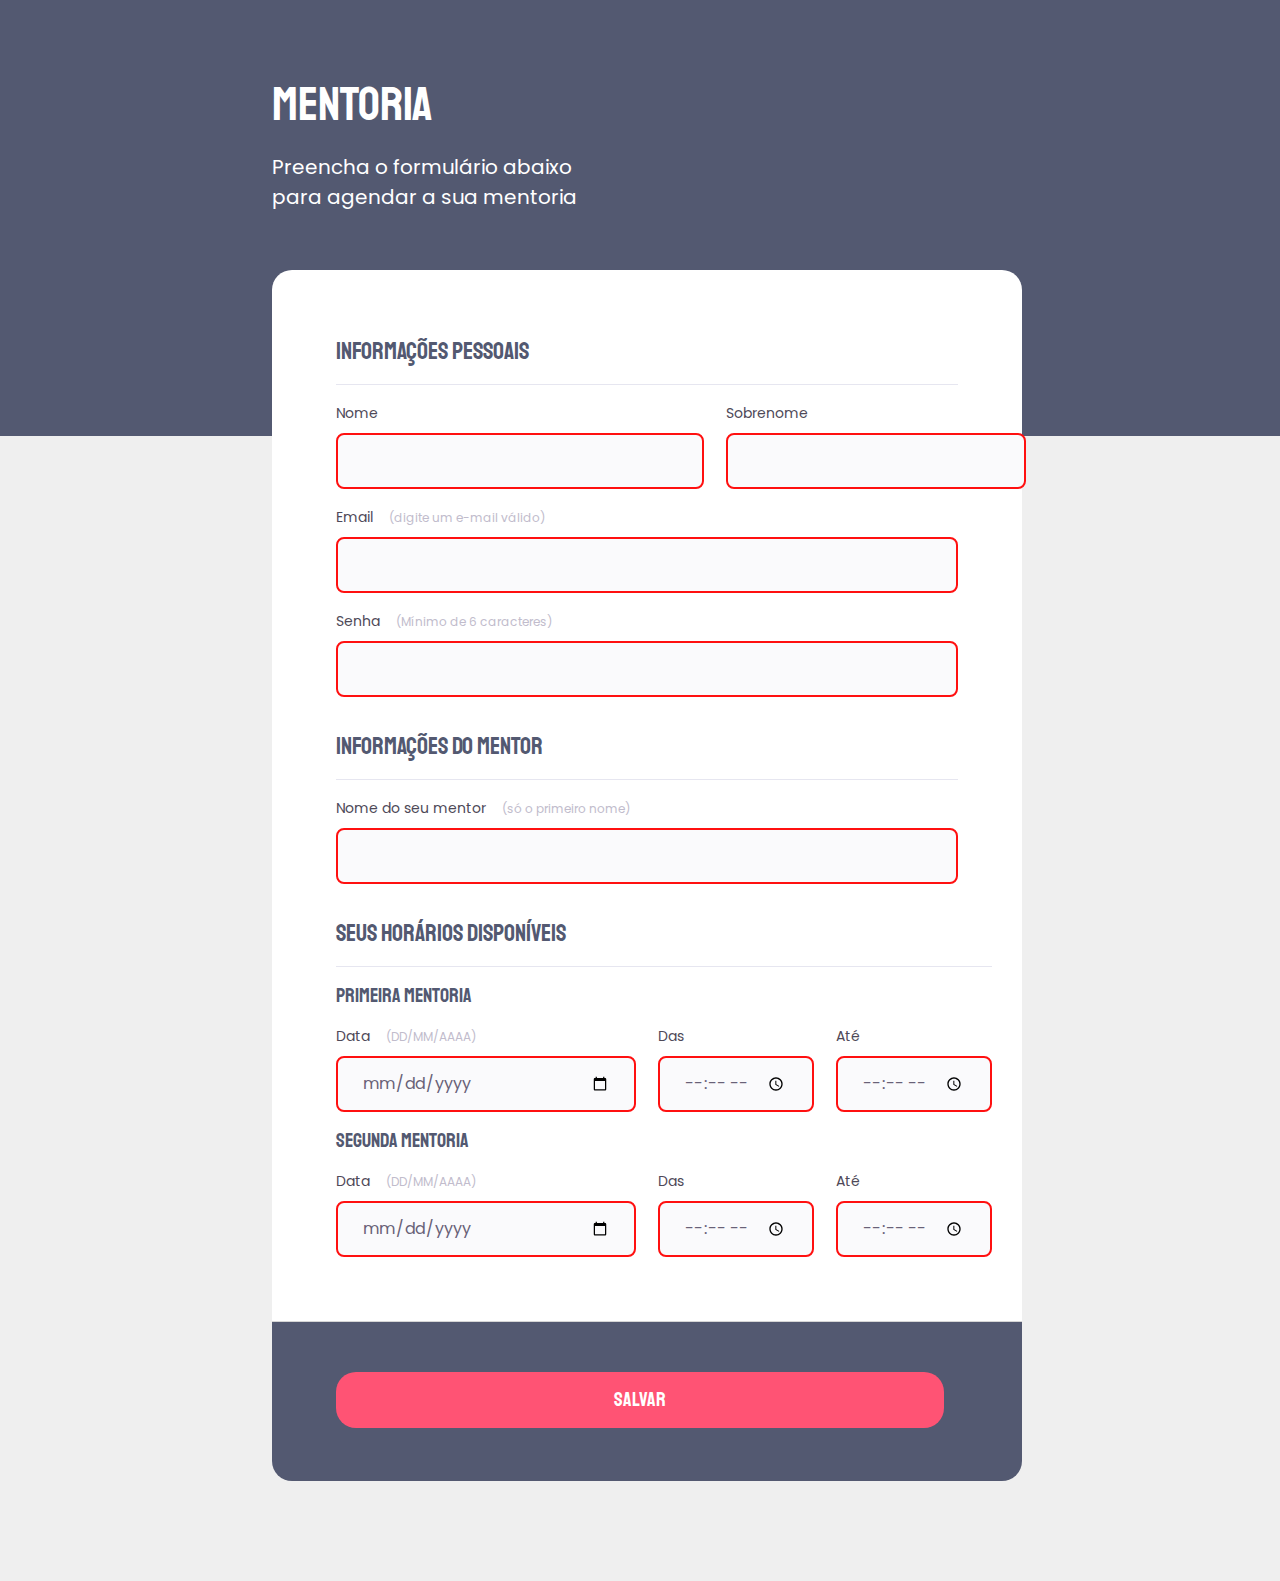
<file: PROJETO02/index.html>
<!DOCTYPE html>
<html lang="en">
<head>
  <link rel="preconnect" href="https://fonts.googleapis.com">
  <link rel="preconnect" href="https://fonts.gstatic.com" crossorigin>

  <meta charset="UTF-8">
  <meta name="viewport" content="width=device-width, initial-scale=1.0">
  <title>Agende sua Mentoria</title>

  <link href="https://fonts.googleapis.com/css2?family=Poppins&family=Staatliches&display=swap" rel="stylesheet">
  <link rel="stylesheet" href="style.css">
</head>

<body>
  <div class="page">
  <header>
    <h1>MENTORIA</h1>
    <p>Preencha o formulário abaixo para agendar a sua mentoria</p>
  </header>

  <form id="formulario">

    <!--AGRUPAMENTO DE INFORMAÇÕES PESSOAIS-->
      <fieldset>
        <div class="fieldset-wrapper">
            <legend>INFORMAÇÕES PESSOAIS</legend>

          <div class="duas-colunas"> <!--Para colocar um ao lado do outro-->
            <div class="input-wrapper"> <!--Campo para Nome-->
              <label for="first-name">Nome</label>
              <input type="text" id="first-name" required/>
            </div>
  
            <div class="input-wrapper"> <!--Campo para Sobrenome-->
              <label for="last-name">Sobrenome</label>
              <input type="text" id="last-name" required/>
            </div>
          </div>

          <div class="input-wrapper"> <!--Campo para email-->
            <label for="email">Email <span>(digite um e-mail válido)</span></label>
            <input type="email" id="email" required/>
          </div>

          <div class="input-wrapper"> <!--Campo para senha-->
            <label for="senha">Senha <span>(Mínimo de 6 caracteres)</span></label>
            <input 
            type="password" 
            id="senha" 
            required 
            minlength="6"/>
          </div>
        </div>
      </fieldset>

      <!--AGRUPAMENTO DE INFORMAÇÕES DO MENTOR-->
      <fieldset>
        <div class="fieldset-wrapper">
          <legend>INFORMAÇÕES DO MENTOR</legend>

          <div class="input-wrapper"> <!--Campo para Nome do Mentor-->
            <label for="first-name">Nome do seu mentor <span>(só o primeiro nome)</span></label>
            <input type="text" id="first-name" required/>
          </div>

        </div>
      </fieldset>

      <!--AGRUPAMENTO PARA HORÁRIOS-->
      <fieldset>
        <div class="fieldset-wrapper">
          <legend>SEUS HORÁRIOS DISPONÍVEIS</legend>

          <h2>PRIMEIRA MENTORIA</h2>

          <div class="tres-colunas">
            <div class="input-wrapper"> <!--Campo para Data mentoria-->
              <label for="data">Data <span>(DD/MM/AAAA)</span></label>
              <input type="date" id="data" required/>
            </div>
  
            <div class="input-wrapper"> <!--Campo para Horário-->
              <label for="time">Das</label>
              <input type="time" id="time" required/>
            </div>
  
            <div class="input-wrapper">
              <label for="time">Até</label>
              <input type="time" id="time" required/>
            </div>
          </div>

          <h2>SEGUNDA MENTORIA</h2>

          <div class="tres-colunas">
            <div class="input-wrapper"> <!--Campo para Data mentoria-->
              <label for="data">Data <span>(DD/MM/AAAA)</span></label>
              <input type="date" id="data" required/>
            </div>
  
            <div class="input-wrapper"> <!--Campo para Horário-->
              <label for="time">Das</label>
              <input type="time" id="time" required/>
            </div>
  
            <div class="input-wrapper">
              <label for="time">Até</label>
              <input type="time" id="time" required/>
            </div>
          </div>

        </div>
      </fieldset>

  </form>

  <footer >
    <input class= "button" 
        type="submit" 
        form="formulario"
        value="SALVAR">
  </footer>

  </div>
</body>
</html>
</file>
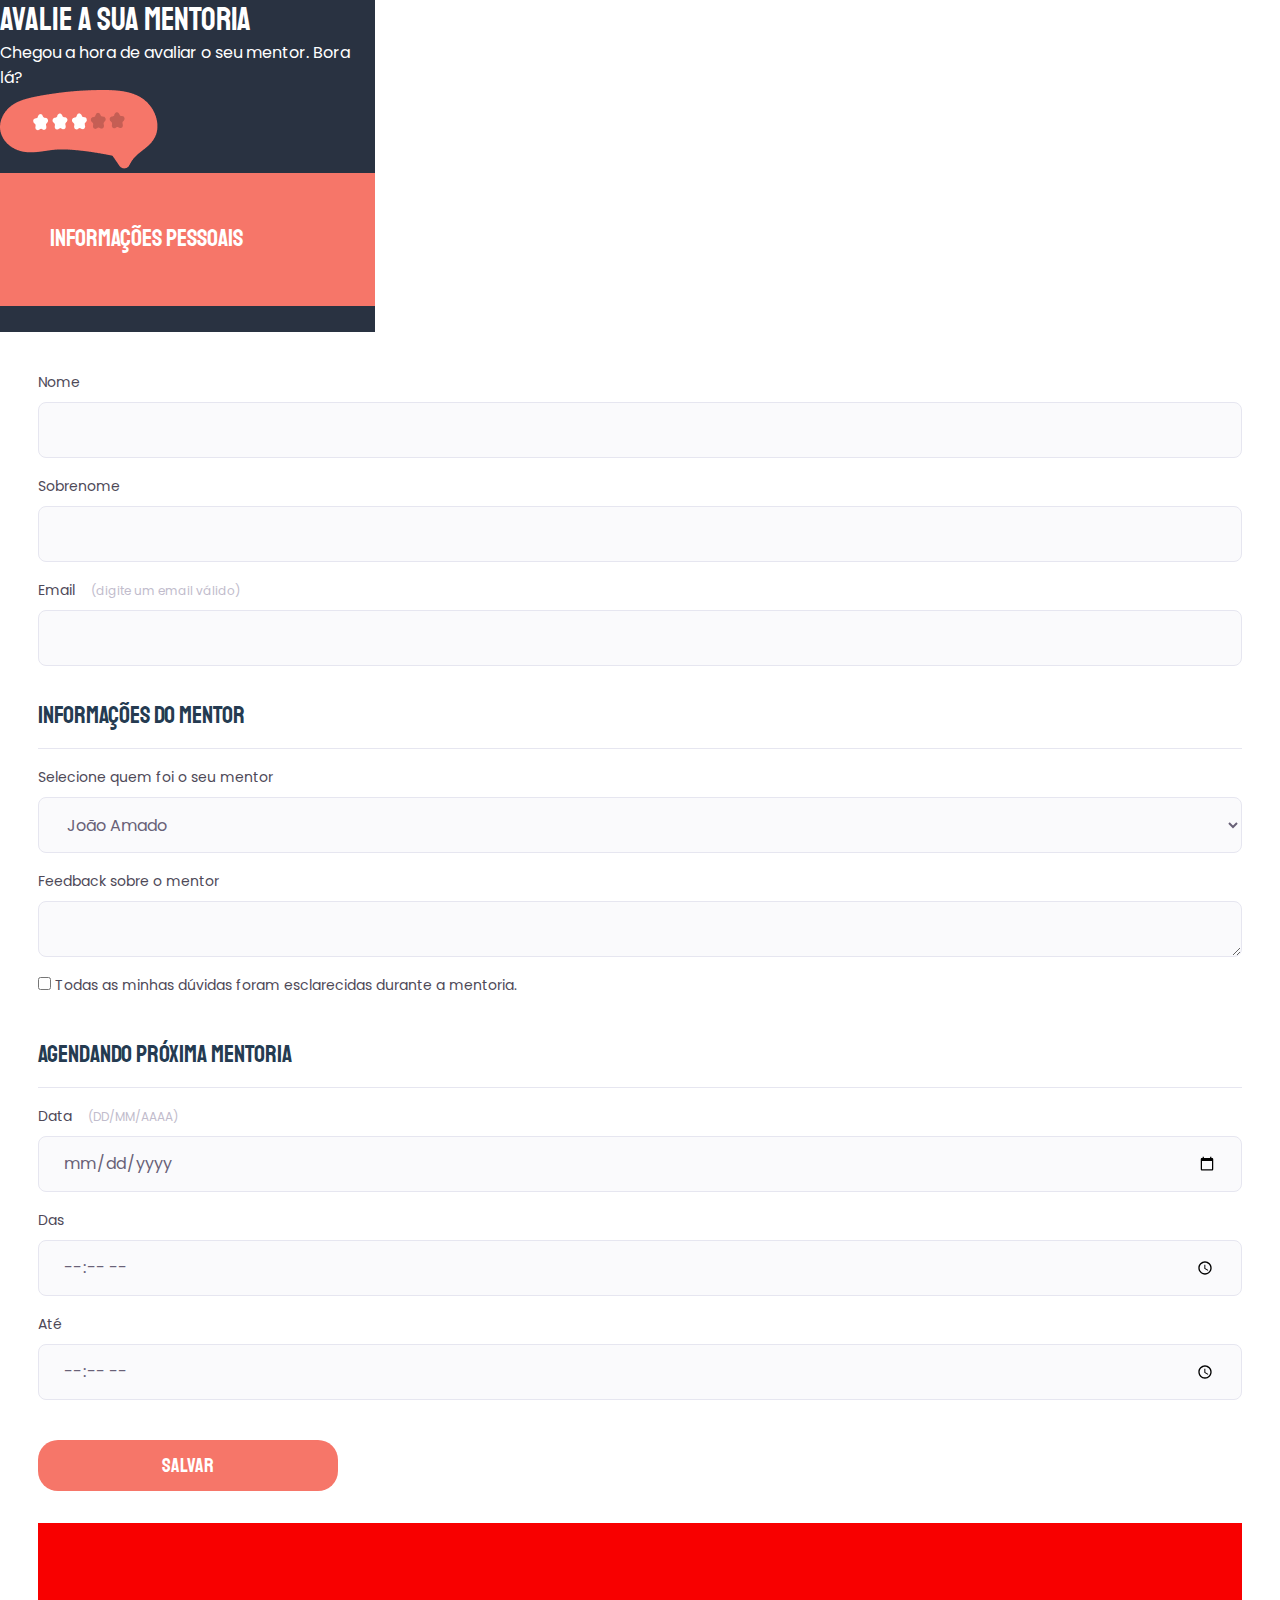
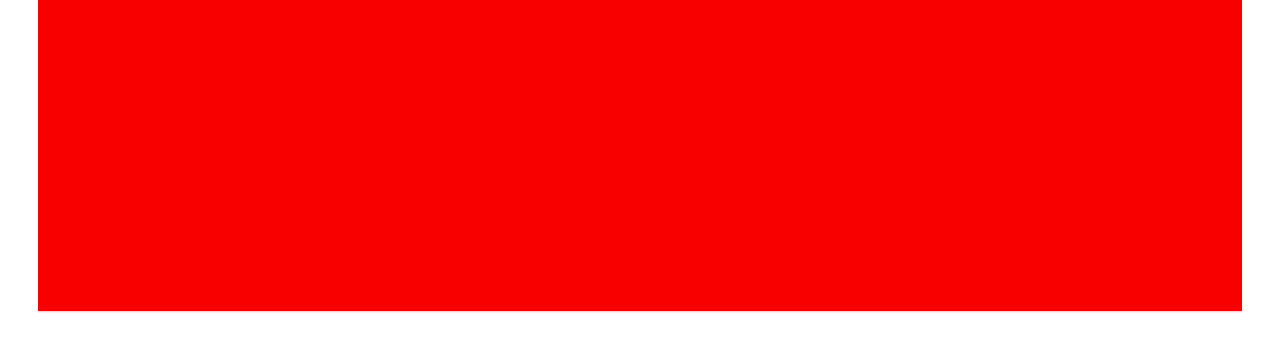
<file: PROJETO03/index.html>
<!DOCTYPE html>
<html lang="en">
<head>
  <link rel="preconnect" href="https://fonts.googleapis.com">
  <link rel="preconnect" href="https://fonts.gstatic.com" crossorigin>

  <meta charset="UTF-8">
  <meta name="viewport" content="width=device-width, initial-scale=1.0">
  <title>AVALIE A SUA MENTORIA</title>

  <link href="https://fonts.googleapis.com/css2?family=Poppins&family=Staatliches&display=swap" rel="stylesheet">
    <link rel="stylesheet" href="style.css">
</head>

<body>
  <div class="page">
    <header>
      <h1>AVALIE A SUA MENTORIA</h1>
      <p>Chegou a hora de avaliar o seu mentor. Bora lá?</p>
      <img src="img1.png" alt="Imagem de balão com cinco estrelinhas">

      <div>
        <h1>INFORMAÇÕES PESSOAIS</h1>
      </div>

    </header>
    <form>
      <fieldset>
        <div class="fieldset-wrapper">

          <div class="input-wrapper">
            <label for="name">Nome</label>
            <input type="text" id="name">
          </div>

          <div class="input-wrapper">
            <label for="last-name">Sobrenome</label>
            <input type="text" id="last-name">
          </div>

          <div class="input-wrapper">
            <label for="email">Email <span>(digite um email válido)</span></label>
            <input type="email" id="email">
          </div>

        </div>
      </fieldset>

      <fieldset>
        <div class="fieldset-wrapper">
          <legend>INFORMAÇÕES DO MENTOR</legend>

          <div class="input-wrapper">
            <label for="selecione">Selecione quem foi o seu mentor</label>
            <select id="selecione">
              <option value="pessoa1">João Amado</option>
              <option value="pessoa2">Jorginho da Silva</option>
              <option value="pessoa3">Maísa Silva</option>
            </select>
          </div>

          <div class="input-wrapper">
            <label for="feedback">Feedback sobre o mentor </label>
            <textarea id="feedback"></textarea>
          </div>

          <div class="checkbox-wrapper">
            <input type="checkbox" id="confere">
            <label for="confere">Todas as minhas dúvidas foram esclarecidas durante a mentoria.</label>
          </div>

        </div>
      </fieldset>

      <fieldset>
        <div class="fieldset-wrapper">
          <legend>AGENDANDO PRÓXIMA MENTORIA</legend>

          <div class="input-wrapper"> <!--Campo para Data mentoria-->
            <label for="data">Data <span>(DD/MM/AAAA)</span></label>
            <input type="date" id="data" required/>
          </div>

          <div class="input-wrapper"> <!--Campo para Horário-->
            <label for="time">Das</label>
            <input type="time" id="time" required/>
          </div>

          <div class="input-wrapper">
            <label for="time">Até</label>
            <input type="time" id="time" required/>
          </div>
        </div>

        <button>SALVAR</button>

      </fieldset>
    </form>

  </div>
  <footer>
    
  </footer>
  
</body>

</html>
</file>
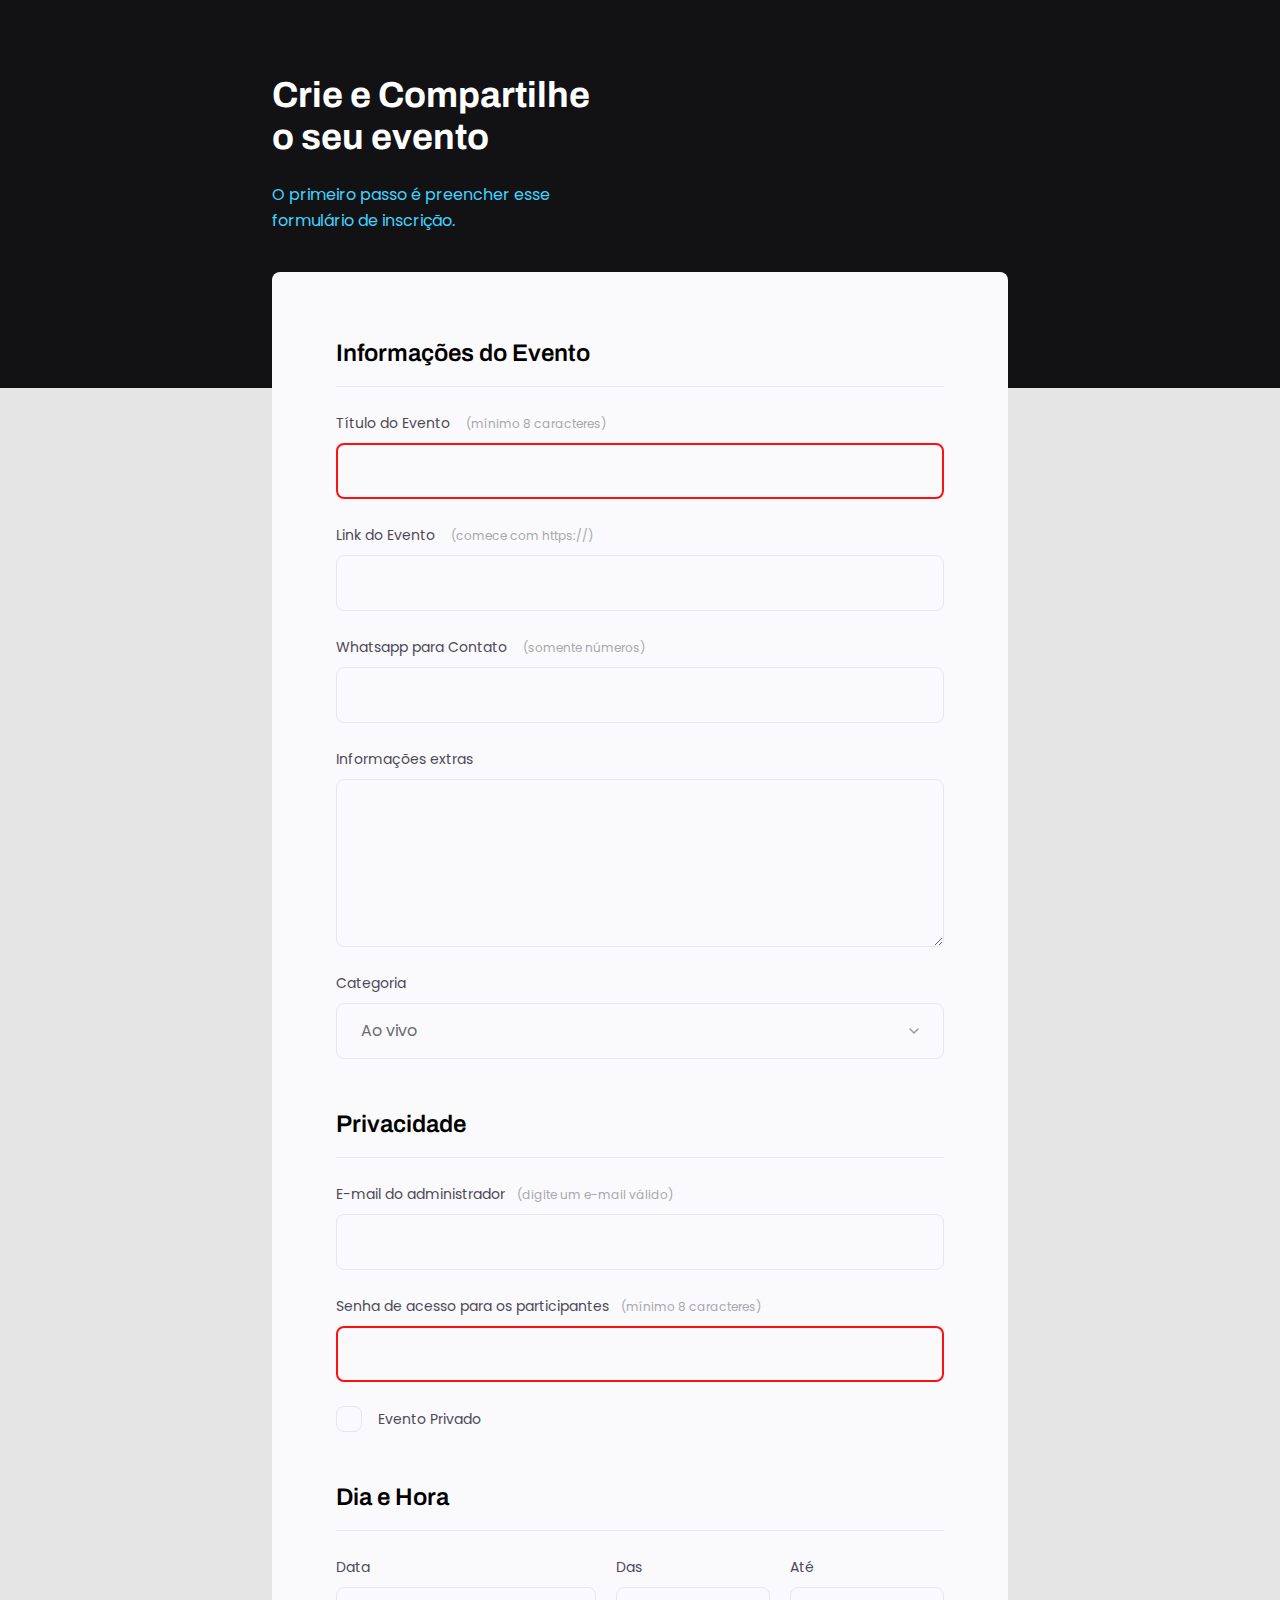
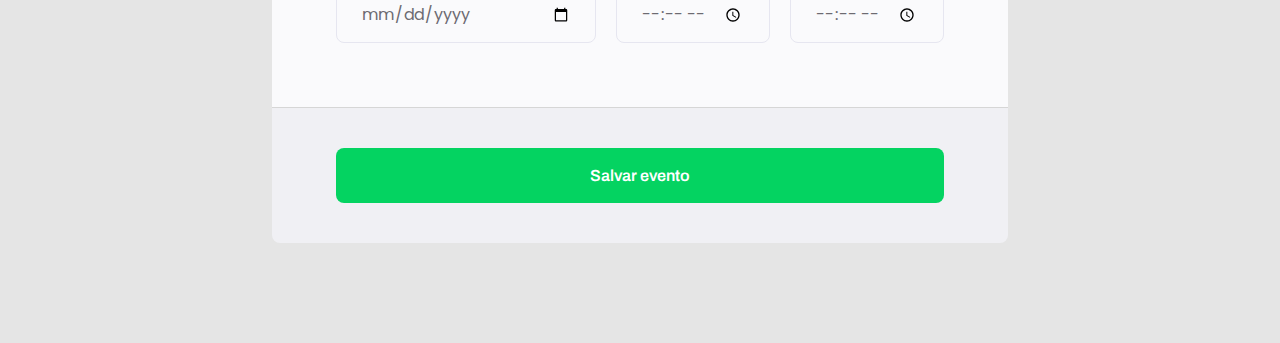
<file: PROJETO01/formulario.html>
<!DOCTYPE html>
<html lang="pt-br">
<head>
  <link rel="preconnect" href="https://fonts.googleapis.com"> <!--FONTES-->
  <link rel="preconnect" href="https://fonts.gstatic.com" crossorigin>
  
  <meta charset="UTF-8">
  <meta name="viewport" content="width=device-width, initial-scale=1.0">
  <title>Crie Seu Evento</title>
  
  <link href="https://fonts.googleapis.com/css2?family=Archivo:wght@600;700&family=Poppins&display=swap" rel="stylesheet">
  <link rel="stylesheet" href="style.css">
</head>
<body>

  <div class="page">
    <header>
      <h1>Crie e Compartilhe o seu evento</h1>
      <p>O primeiro passo é preencher esse formulário de inscrição.</p>
    </header>

    <form id="my-form">
      <!--INFORMAÇÕES DO EVENTO-->
      <fieldset>
        <div class="fieldset-wrapper">
            <legend>Informações do Evento</legend>

          <div class="input-wrapper">
            <label for="event-title">Título do Evento <span>(mínimo 8 caracteres)</span> </label>
            <input 
            type="text" 
            id="event-title"
            required
            minlength="8" />
          </div>

          <div class="input-wrapper">
            <label for="event-link">Link do Evento <span>(comece com https://)</span> </label>
            <input type="url" id="event-link"/>
          </div>

          <div class="input-wrapper">
            <label for="event-whatsapp">Whatsapp para Contato <span>(somente números)</span> </label>
            <input type="number" id="event-whatsapp"/>
          </div>

          <div class="input-wrapper">
            <label for="event-info">Informações extras</label>
            <textarea id="event-info"></textarea>
          </div>

          <div class="input-wrapper">
            <label for="event-category">Categoria</label>
            <select id="event-category">
              <option value="live">Ao vivo</option>
              <option value="podcast">Podcast</option>
              <option value="mentorship">Mentoria</option>
            </select>
          </div>

        </div>
      </fieldset>

      <!--PRIVACIDADE-->
      <fieldset>
        <div class="fieldset-wrapper">
            <legend>Privacidade</legend>
            
            <div class="input-wrapper">
              <label for="event-email">E-mail do administrador<span>(digite um e-mail válido)</span> </label>
              <input type="email" id="event-email"/>
            </div>

            <div class="input-wrapper">
              <label for="event-password">Senha de acesso para os participantes<span>(mínimo 8 caracteres)</span> </label>
              <input 
              type="password" 
              id="event-password"
              required
              minlength="8"/>
            </div>

            <div class="checkbox-wrapper">
              <input type="checkbox" id="event-private"/>
              <label for="event-private">Evento Privado</label>
            </div>
        </div>
      </fieldset>

      <!--DIA E HORA-->
      <fieldset>
        <div class="fieldset-wrapper">
            <legend>Dia e Hora</legend>

            <div class="col-3">

              <div class="input-wrapper">
                <label for="event-date">Data</label>
                <input type="date" id="event-date"/>
              </div>

              <div class="input-wrapper">
                <label for="event-begin">Das</label>
                <input type="time" id="event-begin"/>
              </div>

              <div class="input-wrapper">
                <label for="event-password">Até</label>
                <input type="time" id="event-begin"/>
              </div>

            </div>
            
        </div>
      </fieldset>

    </form>

      <footer >
        <input class= "button" 
        type="submit" 
        form="my-form"
        value="Salvar evento">
      </footer>

  </div>

</body>
</html>
</file>
<file: PROJETO02/style.css>
*{
  margin: 0;
  padding: 0;
  box-sizing: border-box;
}

.page {
  width: 736px;
  margin: auto;
}

body{
  background-color: #EFEFEF;
}

body::before { /*Pseudoclass "before" (ANTES) */
  content: ''; /*Ao usar essa pseudo-classe, é obrigatório colocar um "conteúdo*/
  width: 100%;
  height: 436px;

  position: absolute; 
  top: 0; 
  left: 0;
  z-index: -1; /*posição z negativo para ficar atrás e permitir que os outros elementos fiquem sobrepostos*/
  background: #535971;
}

header {
  width: 319px;
  margin-top: 74px;
}

header h1{
  font-family: 'Staatliches', cursive;
  font-size: 48px;
  color: white;
  font-weight: normal;
  line-height: 60px;

  margin-bottom: 18px;
}

header p{
  font-family: 'Poppins', sans-serif;
  font-size: 20px;
  color: white;

  margin-bottom: 58px;
}

form {
  width: 750px;
  min-height: 300px; 

  background: #FFFFFF;
  border-radius: 20px 20px 0 0;
  padding: 64px;

  display: flex;
  flex-direction: column;
  gap:32px;
}

fieldset {
  border: none;
}

fieldset legend {
  font-family: 'Staatliches', cursive;
  color: #535971;  
  
  font-size: 24px;
  line-height: 34px;
  
  width: 100%;

  border-bottom: 1px solid #E6E6F0; /*Linha de separação abaixo do legend*/

  padding-bottom: 16px;
}

fieldset h2{
  font-family: 'Staatliches', cursive;
  font-size: 20px;
  color: #535971;
  font-weight: normal;
}

.fieldset-wrapper{
  display: flex;
  flex-direction: column;
  gap: 16px;
}

.input-wrapper {
  display: flex; /*label fica em cima do input*/
  flex-direction: column;
}

.input-wrapper label{
  font-family: 'Poppins', sans-serif;
  color: #4E4958;
  font-size: 14px;
 
  line-height: 24px;
  margin-bottom: 8px;
}
.input-wrapper label span {
  color: #C1BCCC;
  font-size: 12px;
  line-height: 20px;

  margin-left: 12px;

}

.input-wrapper label span:hover {
  color: #686177;
}

.input-wrapper input, 
.input-wrapper textarea{
  font-family: 'Poppins', sans-serif;
  color: #686177;
  background: #FAFAFC;
  
  border: 1px solid #E6E6F0;
  border-radius: 8px;

  height: 56px;
  padding: 10px 24px; 
  font-size: 16px;
  
  line-height: 26px;
}

/*COLOCANDO CAMPO AO LADO DO OUTRO*/
.duas-colunas, .tres-colunas{
  display: flex;
  gap: 22px;
}
.duas-colunas, .tres-colunas > div:nth-child(1){ 
  width: 300px;
}
.duas-colunas > div:nth-child(2){ 
  width: 300px;
}

/*rodapé com botão*/
footer {
  background: #535971;
  
  height: 160px;
  width: 750px;
  
  margin-bottom: 100px;

  border-top: 1px solid #D6D6D6;
  border-radius: 0 0 20px 20px;

  padding: 50px 64px;
}

footer .button{
  background: #FF5374;
  width: 608px;
  height: 56px;
  
  border: 0;
  border-radius: 20px;

  font-family: 'Staatliches', cursive;
  font-size: 20px;
  color: #FFFFFF;
  
  line-height: 26px;
}

footer .button:hover{
  background: #ff7893;
}

input:invalid{
  border: 2px solid #FF1010;
}
</file>
<file: PROJETO03/style.css>
*{
  margin: 0;
  padding: 0;
  box-sizing: border-box;
}

header{
  background-color: #293241;
  color: #FFFFFF;
  width: 375px;
  height: 332px;
}

header h1{
  font-family: 'Staatliches', cursive;
  font-weight: normal;
  font-size: 32px;
}

header p{  
  font-family: 'Poppins', sans-serif;
  font-size: 16px;
}

header div{
  background-color: #F67669;  
  width: 375px;
  height: 133px;

  display: flex;
  flex-direction:row;
}

header div h1{
  font-size: 24px;
  padding: 50px;
}

form {
  min-height: 300px; 
  background: #FFFFFF;
  padding: 38px;
  
  display: flex;
  flex-direction: column;

  gap:32px;

}

form::after{
  content: ''; /*Ao usar essa pseudo-classe, é obrigatório colocar um "conteúdo*/
  width: 100%;
  height: 388px;
  
  bottom: 0;
  background: #f80000;
}

fieldset {
  border: none;
}

fieldset legend {
  font-family: 'Staatliches', cursive;
  color: #253B51;  
  
  font-size: 24px;
  line-height: 34px;
  
  width: 100%;

  border-bottom: 1px solid #E6E6F0; /*Linha de separação abaixo do legend*/

  padding-bottom: 16px;
}

.input-wrapper label{
  font-family: 'Poppins', sans-serif;
  color: #4E4958;
  font-size: 14px;
 
  line-height: 24px;
  margin-bottom: 8px;
}

.fieldset-wrapper{
  display: flex;
  flex-direction: column;
  gap: 16px;
}

.input-wrapper {
  display: flex; /*label fica em cima do input*/
  flex-direction: column;
}

.input-wrapper label{
  font-family: 'Poppins', sans-serif;
  color: #4E4958;
  font-size: 14px;
 
  line-height: 24px;
  margin-bottom: 8px;
}

.input-wrapper label span {
  color: #C1BCCC;
  font-size: 12px;
  line-height: 20px;

  margin-left: 12px;
}

.input-wrapper label span:hover {
  color: #686177;
}

.input-wrapper input, 
.input-wrapper textarea,
.input-wrapper select{
  font-family: 'Poppins', sans-serif;
  color: #686177;
  background: #FAFAFC;
  
  border: 1px solid #E6E6F0;
  border-radius: 8px;

  height: 56px;
  padding: 10px 24px; 
  font-size: 16px;
  
  line-height: 26px;
}

.checkbox-wrapper {
  font-family: 'Poppins', sans-serif;
  color: #4E4958;
  font-size: 14px;
 
  line-height: 24px;
  margin-bottom: 8px;
}

.checkbox-wrapper input:focus + label::before{
  outline: 2px solid black;
}

button {
  background: #F67669;
  width: 300px;
  height: 51px;
  
  border: 0;
  border-radius: 20px;

  font-family: 'Staatliches', cursive;
  font-size: 20px;
  color: #FFFFFF;
  
  line-height: 26px;

  margin-top: 40px;

}

.down-page{
  background-color: #BFD7E4;
}
/*MODELO FIGMA: https://www.figma.com/file/x2192rznsViiEjzmX5UQCb/Stage-03---Formulário-avançado-(Copy)?node-id=0%3A1*/
</file>
<file: PROJETO01/style.css>
*{
  margin: 0;
  padding: 0;
  box-sizing: border-box;
}

body, input, button, select, textarea{
  font-family: 'Poppins', sans-serif;
}

body{
  background-color: #E5E5E5;
}

body::before { /*Pseudoclass "before" (ANTES) */
  content: ''; /*Ao usar essa pseudo-classe, é obrigatório colocar um "conteúdo*/
  width: 100%;
  height: 388px;

  position: absolute; 
  top: 0; 
  left: 0;
  z-index: -1; /*posição z negativo para ficar atrás e permitir que os outros elementos fiquem sobrepostos*/
  background: #121214;
}

.page {
  width: 736px;
  margin: auto;
}

header {
  width: 319px;
  margin-top: 74px;
}

header h1 {
  font-family: 'Archivo', sans-serif;
  font-weight: bold;
  font-size: 36px;
  line-height: 42px;
  color: white;

  margin-bottom: 24px;
}

header p{
  font-family: 'Poppins';
  font-size: 16px;
  line-height: 26px;

  color: #42D3FF;
}

form {
  margin-top: 38px;
  background: #FAFAFC;
  border-radius: 8px 8px 0 0;
  min-height: 300px; /*Altura minima*/

  padding: 64px;

  display: flex;
  flex-direction: column;
  gap: 48px;
}

fieldset {
  border: none;
}

.fieldset-wrapper{
  display: flex;
  flex-direction: column;
  gap: 24px;
}

fieldset legend{
  font-family: 'Archivo', sans-serif;
  font-style: normal;
  font-weight: 600;
  font-size: 24px;
  line-height: 34px;

  width: 100%;
  border-bottom: 1px solid #E6E6F0;
  padding-bottom: 16px;
}

.input-wrapper {
  display:flex;
  flex-direction: column;
}

.input-wrapper label,
.checkbox-wrapper label{
  font-size: 14px;
  line-height: 24px;

  color: #4E4958;

  margin-bottom: 8px;
}

.input-wrapper label span {
  margin-left: 12px;

  font-size: 12px;
  line-height: 20px;

  color: #a9a7af;
}

.input-wrapper label span:hover {
  color: #6c6a71;
}

.input-wrapper input, 
.input-wrapper textarea,
.input-wrapper select{
  background: #FAFAFC;

  border: 1px solid #E6E6F0;
  border-radius: 8px;

  height: 56px;

  padding: 0 24px; /*Centralizando o conteúdo do input*/

  font-size: 16px;
  line-height: 26px;

  color: #6c6a71;
}

.input-wrapper textarea{
  padding: 10px 24px;
  height: 168px;
}

.input-wrapper select {
  appearance: none;
  -webkit-appearance: none;/*para navegadores*/

  background-image: url("data:image/svg+xml,%3Csvg width='10' height='6' viewBox='0 0 10 6' fill='none' xmlns='http://www.w3.org/2000/svg'%3E%3Cpath d='M1 1L5 5L9 1' stroke='%239C98A6' stroke-width='1.5' stroke-linecap='round' stroke-linejoin='round'/%3E%3C/svg%3E%0A");
  background-repeat: no-repeat;
  background-position: right 24px top 50%;
}

.col-3 {
  display: flex;
  gap: 20px;
}

.col-3 > div:nth-child(1){ /*Pegando o primeiro filho da div*/
  width: 100%;
}

.checkbox-wrapper{
  position: relative;
}

.checkbox-wrapper label {
  display: flex;
  align-items: center;
  gap: 16px;

  margin: 0;
}

.checkbox-wrapper input {
  position: absolute;

  top: 0;
  left: 0;
  width: 24px;
  height: 24px;

  opacity: 0;
}

.checkbox-wrapper label::before{
  content: '';
  width: 24px;
  height: 24px;
  display: block;

  border: 1px solid #E6E6F0;
  border-radius: 8px;
}

.checkbox-wrapper input:checked + label::before{
  background-image: url("data:image/svg+xml,%3Csvg width='18' height='14' viewBox='0 0 18 14' fill='none' xmlns='http://www.w3.org/2000/svg'%3E%3Cpath d='M6 11.17L1.83 7L0.410004 8.41L6 14L18 2L16.59 0.589996L6 11.17Z' fill='%2342D3FF'/%3E%3C/svg%3E%0A");
  background-repeat: no-repeat;
  background-position: center;
}

.checkbox-wrapper input:focus + label::before{
  outline: 2px solid black;
}

footer {
  background: #F0F0F4;

  height: 136px;

  display: flex;
  flex-direction: column;

  padding: 40px 64px;

  margin-bottom: 100px;

  border-top: 1px solid #D6D6D6;
  border-radius: 0 0 8px 8px;
}

footer .button{
  height: 56px;
  background: #04D361;
  border: 0;
  border-radius: 8px;

  font-family: 'Archivo';

  font-weight: 600;
  font-size: 16px;
  line-height: 26px;

  color: #FFFFFF;
}

footer .button:hover{
  background: #308d5a;
}

/*VALIDAÇÕES*/
input:invalid{
  border: 2px solid #FF1010;
}
</file>
